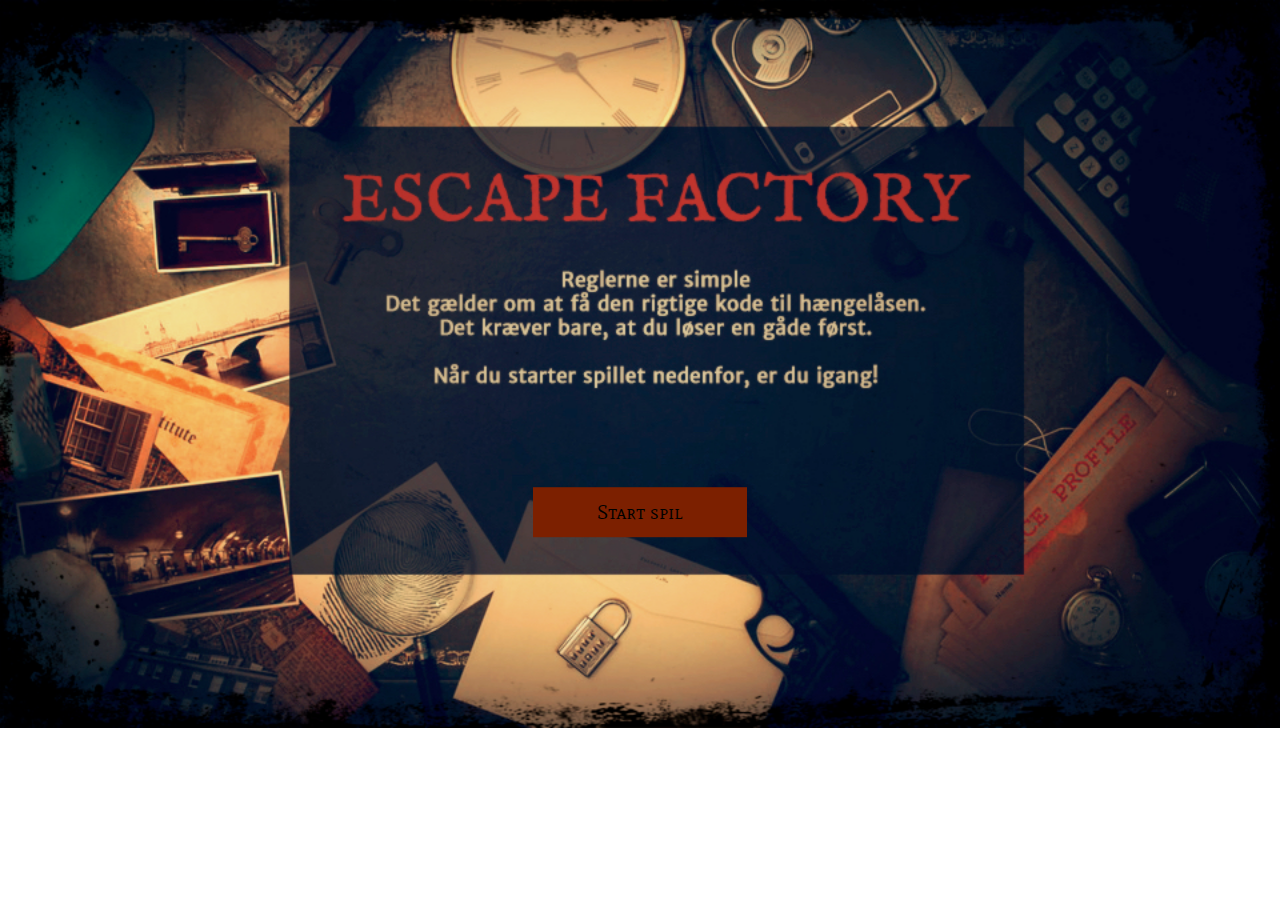
<file: index.html>
<!DOCTYPE html>
<html lang="da">

<head>
    <meta charset="utf-8">
	<!-- HUSK AT UDFYLDE BESKRIVELSE TIL SEO-->
	<meta name="Description" content="">
	<meta name="Keywords" content="">
	<meta name="Author" content="">
	<meta name="viewport" content="width=device-width, initial-scale=1.0">
    <title>Escape Factory</title>
    <link rel="stylesheet" href="css/style.css">
    <link href="https://fonts.googleapis.com/css?family=Mate|Mate+SC|Merriweather+Sans" rel="stylesheet">
</head>









<body>
<div class="baggrunden">
<img src="images/baggrund1.jpg" alt="">


  
   
<a href="gaaden.html"><button class="startspil">Start spil</button></a>
  </div>
 







</body>

</html>
</file>
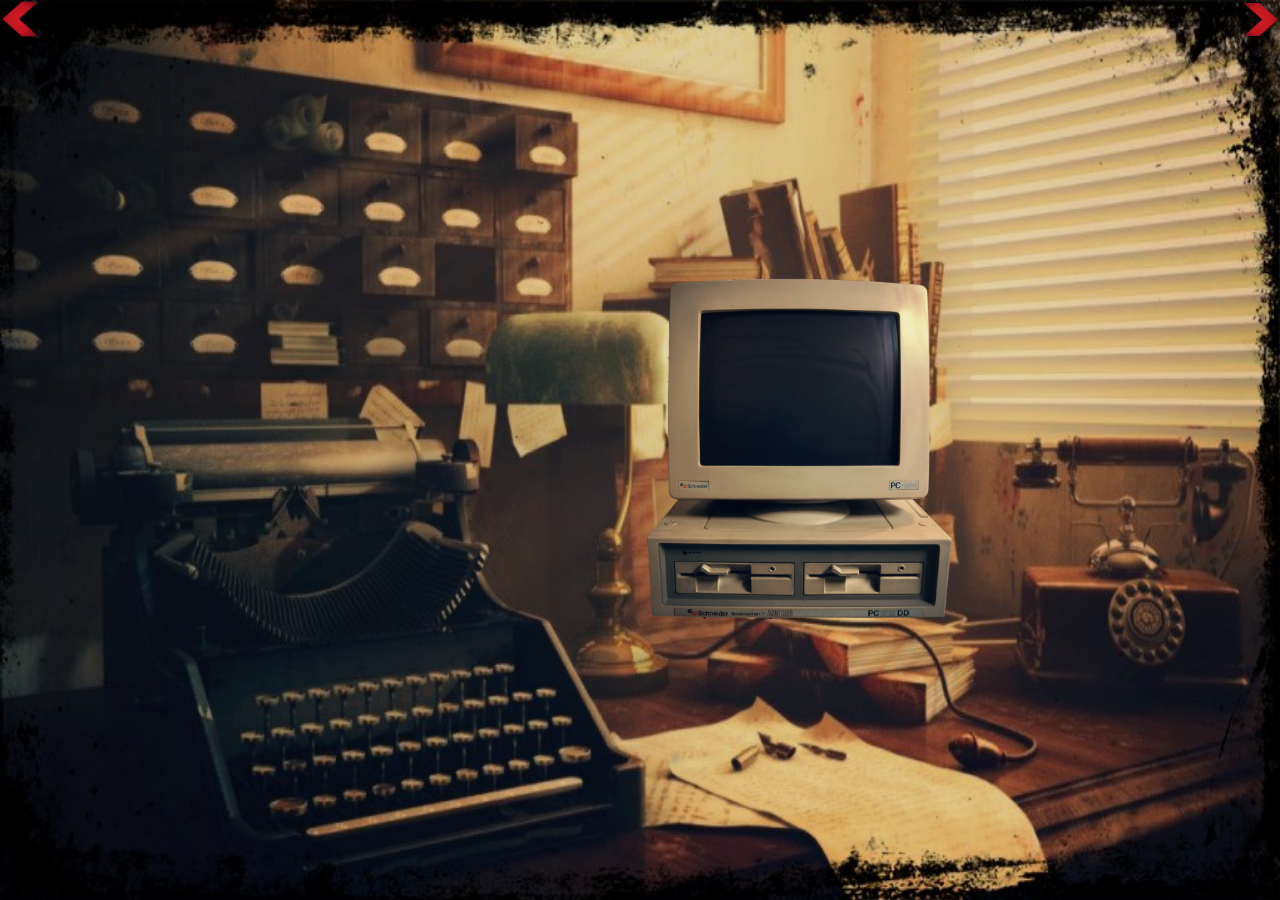
<file: gaaden.html>
<html lang="da">

<head>
    <meta charset="utf-8">
	<!-- HUSK AT UDFYLDE BESKRIVELSE TIL SEO-->
	<meta name="Description" content="">
	<meta name="Keywords" content="">
	<meta name="Author" content="">
	<meta name="viewport" content="width=device-width, initial-scale=1.0">
    <title>Escape Factory</title>
    <link rel="stylesheet" href="css/style.css">
    <link href="https://fonts.googleapis.com/css?family=Mate|Mate+SC|Merriweather+Sans" rel="stylesheet">
</head>






<body>

<div class="baggrund1">
<img class="baggrundimg"src="images/baggrund2.jpg" alt="">

<img src="fjernsyn.png" alt="" id="fjernsynet" onclick="change();" width="50%;">

<a href="index.html"><img class="pilvenstre" src="images/pil-venstre.png"  alt=""></a>
<a href="rum-1.html"><img class="pilhojre" src="images/pil-hojre.png"   alt=""></a>

</div>






<!--onclick "change" bruges til at sige når der klikkes skal det der sker nede i function change ske-->

    
    
    

 <!--fundet her: https://www.youtube.com/watch?v=SGKXZUGe2sw-->

<script type="text/javascript">
    var image_tracker = 'f'
   
    function change() {
        
        var image = document.getElementById('fjernsynet');
        
        if(image_tracker=='f') {
            image.src='television.png';
            image_tracker = 't';
        }else{
            image.src = 'fjernsyn.png';
            image_tracker ='f';
        }
    }
    
    
    
    </script>



</body>

</html>
</file>
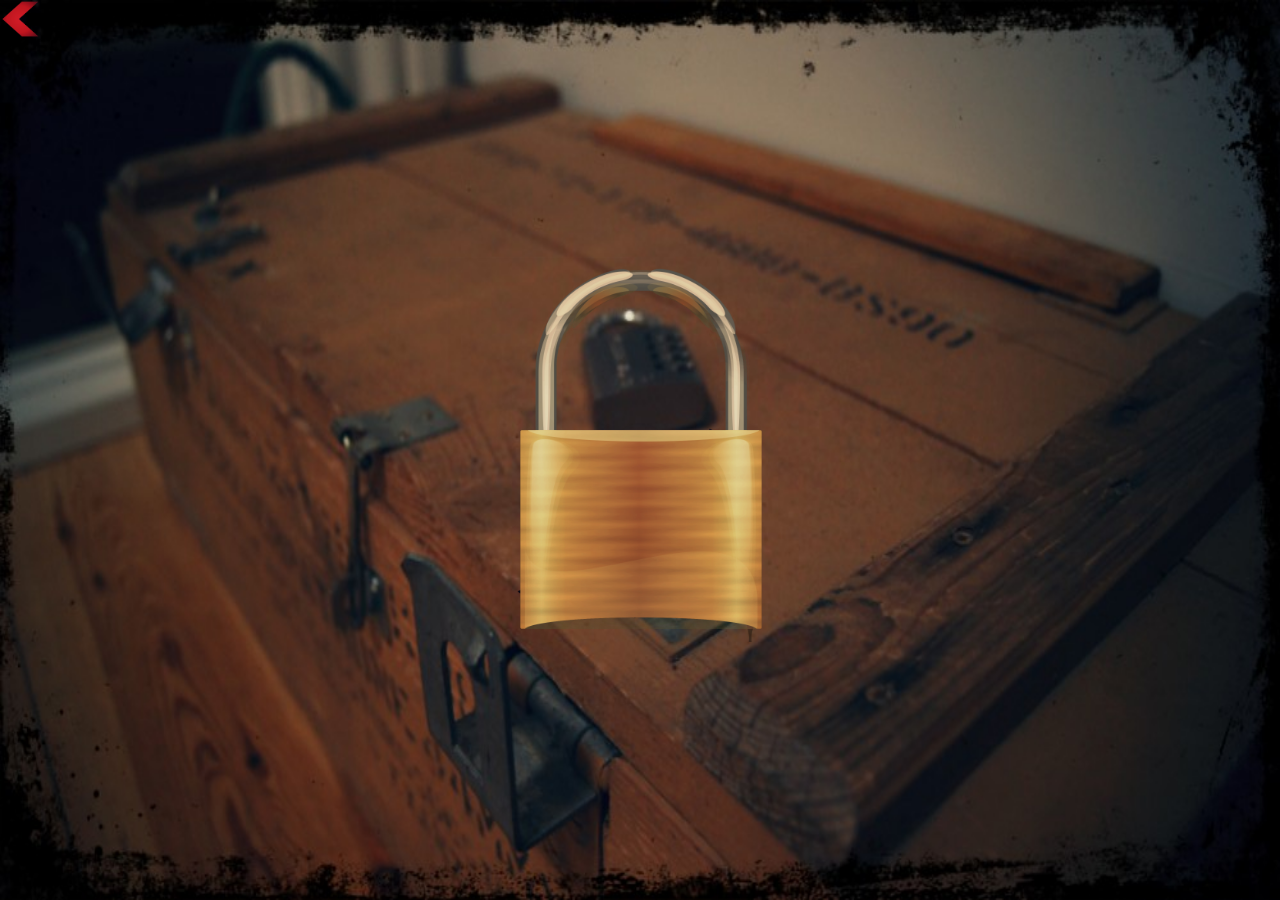
<file: haengelaas.html>
<html lang="da">

<head>
    <meta charset="utf-8">
	<!-- HUSK AT UDFYLDE BESKRIVELSE TIL SEO-->
	<meta name="Description" content="">
	<meta name="Keywords" content="">
	<meta name="Author" content="">
	<meta name="viewport" content="width=device-width, initial-scale=1.0">
    <title>Escape Factory</title>
    <link rel="stylesheet" href="css/style.css">
    <link href="https://fonts.googleapis.com/css?family=Mate|Mate+SC|Merriweather+Sans" rel="stylesheet">
</head>


<body>

 
   <div class="baggrund6">
   <img class="baggrundimg" src="images/baggrund6.jpg" alt="">

<a href="rum-3.html"><img class="pilvenstre" src="images/pil-venstre.png"   alt=""></a>

<img class="padlock" src="images/padlock.png" alt="" onclick="myFunction()">


<p id="demo"></p>
   
</div>
    

   <!--inspiration fra: https://www.w3schools.com/jsref/tryit.asp?filename=tryjsref_state_switch4-->

<script id="promt">
function myFunction() {
    var text;
    var koden = prompt("Hvad mener du koden er?");
    switch(koden) {
        case "7597":
        text = "DU GJORDE DET! Du knækkede koden, godt gået! Husk på, dette er bare en lille forsmag på, hvad Escape Factory tilbyder";
        break
        default:
        text = "Desværre, du må prøve igen";
    }
    document.getElementById("demo").innerHTML = text;
 
    
}
</script>






</body>

</html>
</file>
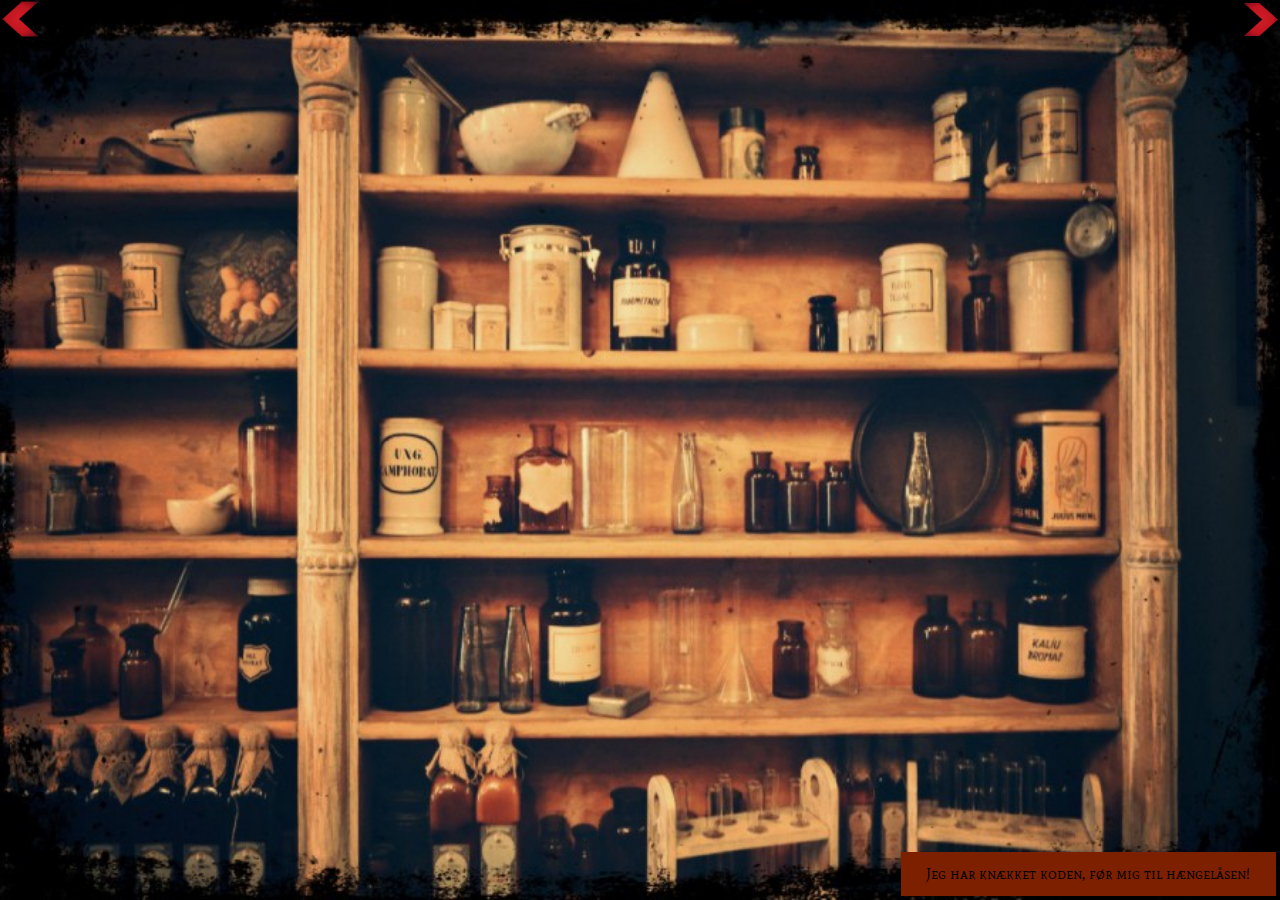
<file: rum-1.html>
<html lang="da">

<head>
    <meta charset="utf-8">
	<!-- HUSK AT UDFYLDE BESKRIVELSE TIL SEO-->
	<meta name="Description" content="">
	<meta name="Keywords" content="">
	<meta name="Author" content="">
	<meta name="viewport" content="width=device-width, initial-scale=1.0">
    <title>Escape Factory</title>
    <link rel="stylesheet" href="css/style.css">
    <link href="https://fonts.googleapis.com/css?family=Mate|Mate+SC|Merriweather+Sans" rel="stylesheet">
</head>





<body>

<div class="baggrund3">
<img class="baggrundimg" src="images/baggrund3.jpg" alt="">


<a href="haengelaas.html"><button class="knaekketkoden">Jeg har knækket koden, før mig til hængelåsen!</button></a>


<a href="rum-2.html"><img class="pilhojre" src="images/pil-hojre.png"  alt=""></a>
<a href="gaaden.html"><img class="pilvenstre" src="images/pil-venstre.png" alt=""></a>


    </div>




</body>

</html>
</file>
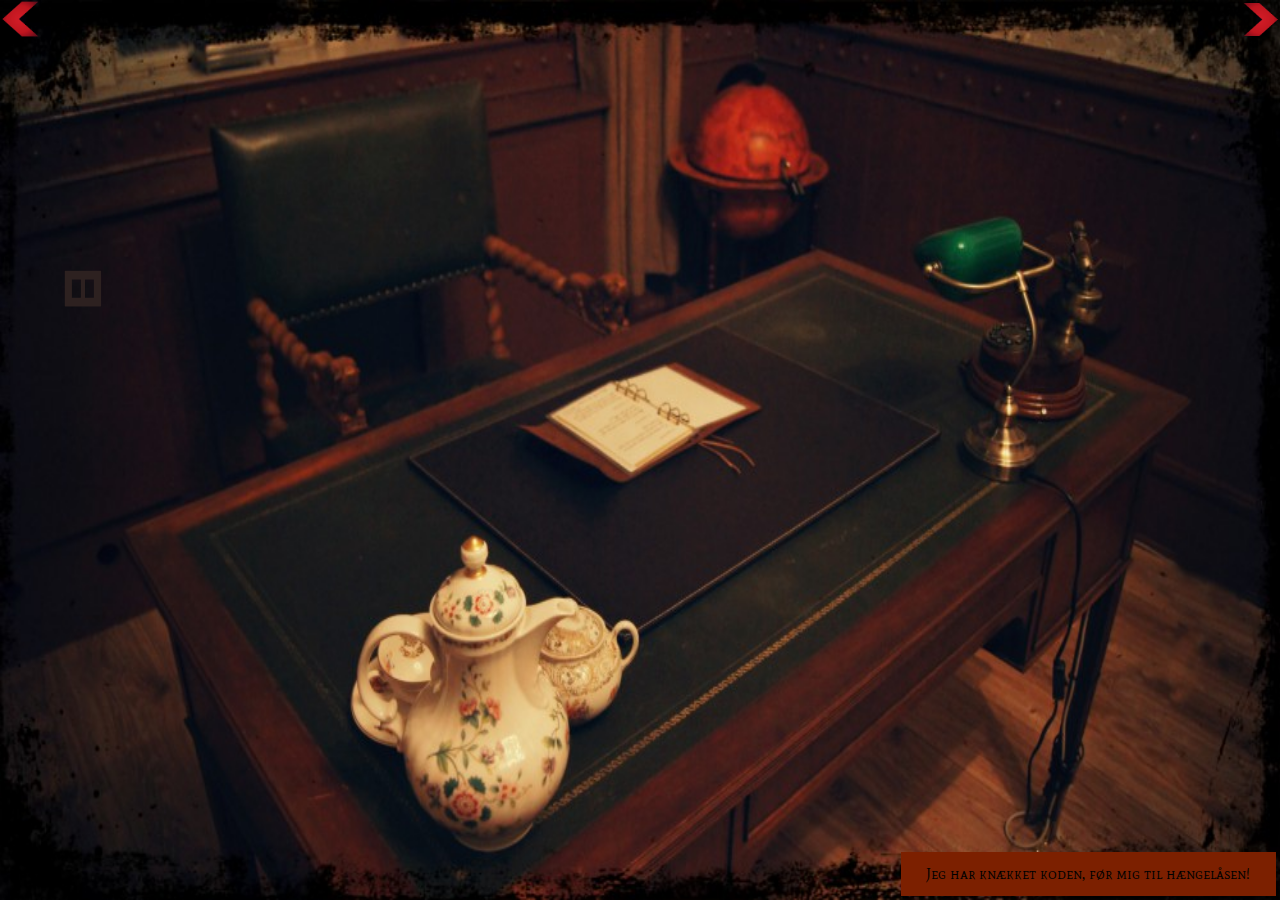
<file: rum-2.html>
<html lang="da">

<head>
    <meta charset="utf-8">
	<!-- HUSK AT UDFYLDE BESKRIVELSE TIL SEO-->
	<meta name="Description" content="">
	<meta name="Keywords" content="">
	<meta name="Author" content="">
	<meta name="viewport" content="width=device-width, initial-scale=1.0">
    <title>Escape Factory</title>
    <link rel="stylesheet" href="css/style.css">
    <link href="https://fonts.googleapis.com/css?family=Mate|Mate+SC|Merriweather+Sans" rel="stylesheet">
</head>



<body>

<div class="baggrund4">
<img class="baggrundimg" src="images/baggrund4.jpg" alt="">

<a href="haengelaas.html"><button class="knaekketkoden">Jeg har knækket koden, før mig til hængelåsen!</button></a>

<a href="rum-3.html"><img class="pilhojre" src="images/pil-hojre.png"   alt=""></a>
<a href="rum-1.html"><img class="pilvenstre" src="images/pil-venstre.png"   alt=""></a>




<!--onclick "change" bruges til at sige når der klikkes skal det der sker nede i function change ske-->

<img class="stikkontakt" src="lightswitch.png" alt="" id="lyset" onclick="change();">
    
    </div> 
    
    

    
    
    
    
    
    

 <!--fundet her: https://www.youtube.com/watch?v=SGKXZUGe2sw-->

<script type="text/javascript">
    var image_tracker = 'l'
   
    function change() {
        
        var image = document.getElementById('lyset');
        
        if(image_tracker=='l') {
            image.src='numbers.png';
            image_tracker = 'n';
            image.style.width='200px';
        }else{
            image.src = 'lightswitch.png';
            image_tracker ='l';
            image.style.width='3%';
        }
    }
    
    
    
    </script>




</body>

</html>
</file>
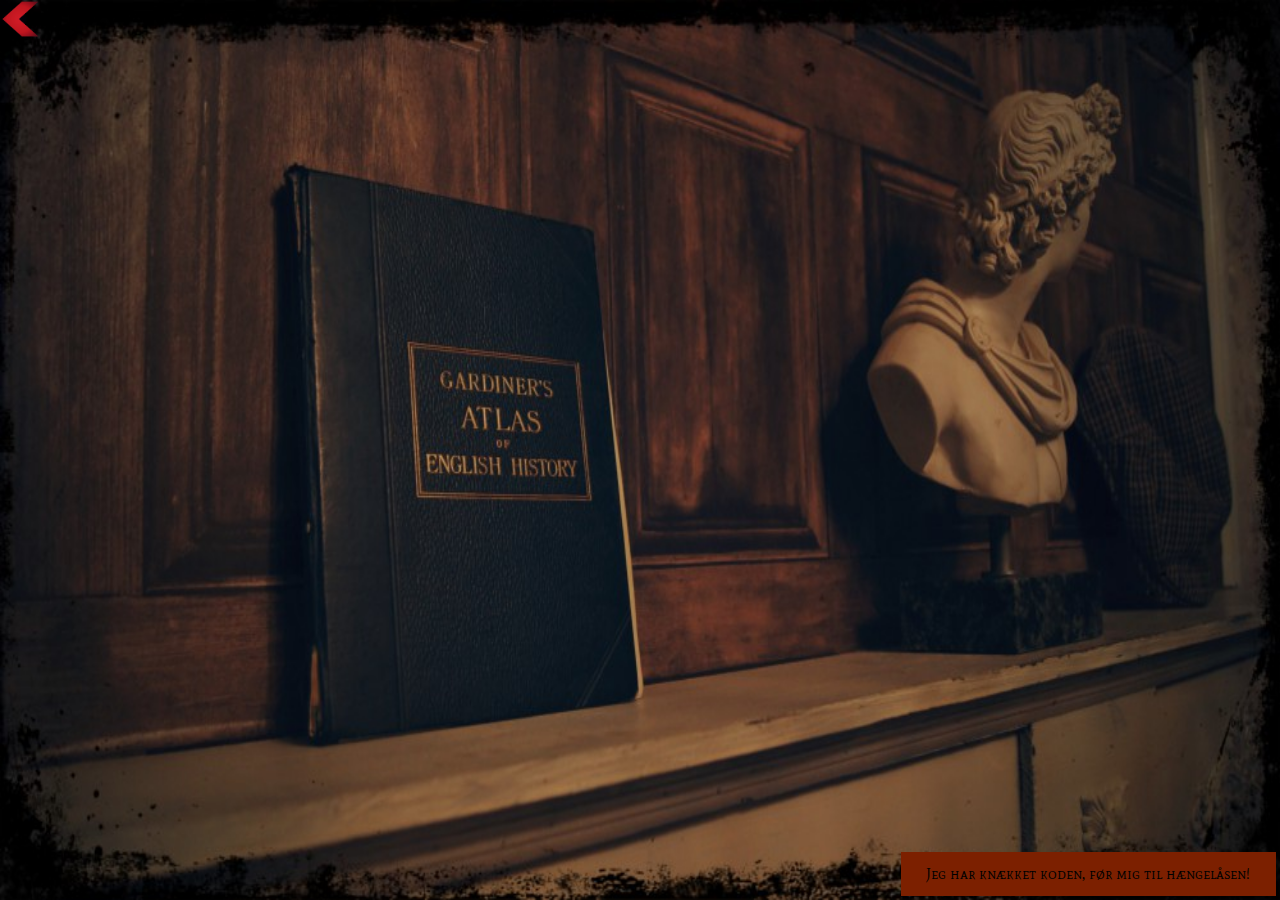
<file: rum-3.html>
<html lang="da">

<head>
    <meta charset="utf-8">
	<!-- HUSK AT UDFYLDE BESKRIVELSE TIL SEO-->
	<meta name="Description" content="">
	<meta name="Keywords" content="">
	<meta name="Author" content="">
	<meta name="viewport" content="width=device-width, initial-scale=1.0">
    <title>Escape Factory</title>
    <link rel="stylesheet" href="css/style.css">
    <link href="https://fonts.googleapis.com/css?family=Mate|Mate+SC|Merriweather+Sans" rel="stylesheet">
</head>

<body>

 <div class="baggrund5">
 <img class="baggrundimg" src="images/baggrund5.jpg" alt="">
<a href="haengelaas.html"><button class="knaekketkoden">Jeg har knækket koden, før mig til hængelåsen!</button></a>

<a href="rum-2.html"><img class="pilvenstre" src="images/pil-venstre.png"   alt=""></a>

</div>



</body>

</html>
</file>
<file: css/style.css>
/*GLOBAL*/

body {
    width: 100%;
    margin: 0%;
}

.baggrunden {
    position: relative;
}

.baggrunden img {
    /*index*/
    width: 100%;

}

.baggrund1 {
    /*gaaden*/
    position: relative;

}

.baggrundimg {
    /*gaaden*/
    width: 100%;


}



.baggrund3 {

    /*rum1*/
    position: relative;
}

.baggrund4 {

    /*rum2*/
   position: relative;
}

.baggrund5 {

    /*rum3*/
 position: relative;
}

.baggrund6 {

    /*hængelås*/
   position: relative;
}

#demo {
    position: absolute;
    font-size: 20px;
    background: #7c2000;
    font-family: mate sc;
        top: 35%;
    left: 50%;
    transform: translate(-50%, -50%);
    
}


/*pile der er på alle sider, i højre og venstre side
container styler også knappen med før mig til hængelåsen*/

.pilhojre {

    position: absolute;
    width: 40px;

    top: 0%;
    right: 0%;





}

.pilvenstre {
    width: 40px;
    position: absolute;
    top: 0%;
    left: 0%;



}


/*styling af jeg har knækket koden-knap*/

.knaekketkoden {

    background: #7c2000;
    border: none;
    padding: 1% 2%;
    font-size: 15px;
    font-family: mate sc;
    position: absolute;
    bottom: 4px;
    right: 4px;
}


/*styling af forsiden, hvor man sætter spillet igang*/

.startspil {
    background: #7c2000;
    border: none;
    padding: 1% 5%;
    font-size: 20px;
    font-family: mate sc;
    position: absolute;
    top: 70%;
    left: 50%;
    transform: translate(-50%, -50%);


}



/*styling af gaade siden*/

#fjernsynet {
    width: 25%;
    position: absolute;
    top: 30%;
    left: 50%;


}

/*styling af rum 2*/

.stikkontakt {
    
     width: 5%;
     
    position: absolute;
    top: 30%;
    left: 5%;
}


/*styling af hængelåsrum */

.padlock {
    position: absolute;
    width: 30%;
    top: 50%;
    left: 50%; 
        transform: translate(-50%, -50%);

    

}
    



/*-----------styling af gaadesiden---------*/

/*---------styling af gådesiden med fjernsyn slut--------*/

/*---------------MOBIL---------------------*/

@media (max-width: 767px) {
    #baggrund1 {
        /*gaaden*/
        background-image: url(../images/baggrund2.jpg);
        background-repeat: no-repeat;
        background-size: 100%;
    }

    .startspil {

        top: 65%;



    }


}


/*----------------------------TABLET OG DEROVER------------------------------*/

@media(min-width: 768px) {
    .baggrundimg {
        /*gaaden*/
        width: 100%;
        height: 100%;

    }
    
    .stikkontakt {
     width: 3%;
   


}
    
    #demo {
    position: absolute;
    font-size: 35px;
    background: #7c2000;
        text-align: center;
    font-family: mate sc;
        top: 35%;
    left: 50%;
    transform: translate(-50%, -50%);
    
}

}

/*------------------------------LAPTOP OG DEROVER----------------------------------*/

@media(min-width: 1027px) {}
</file>
